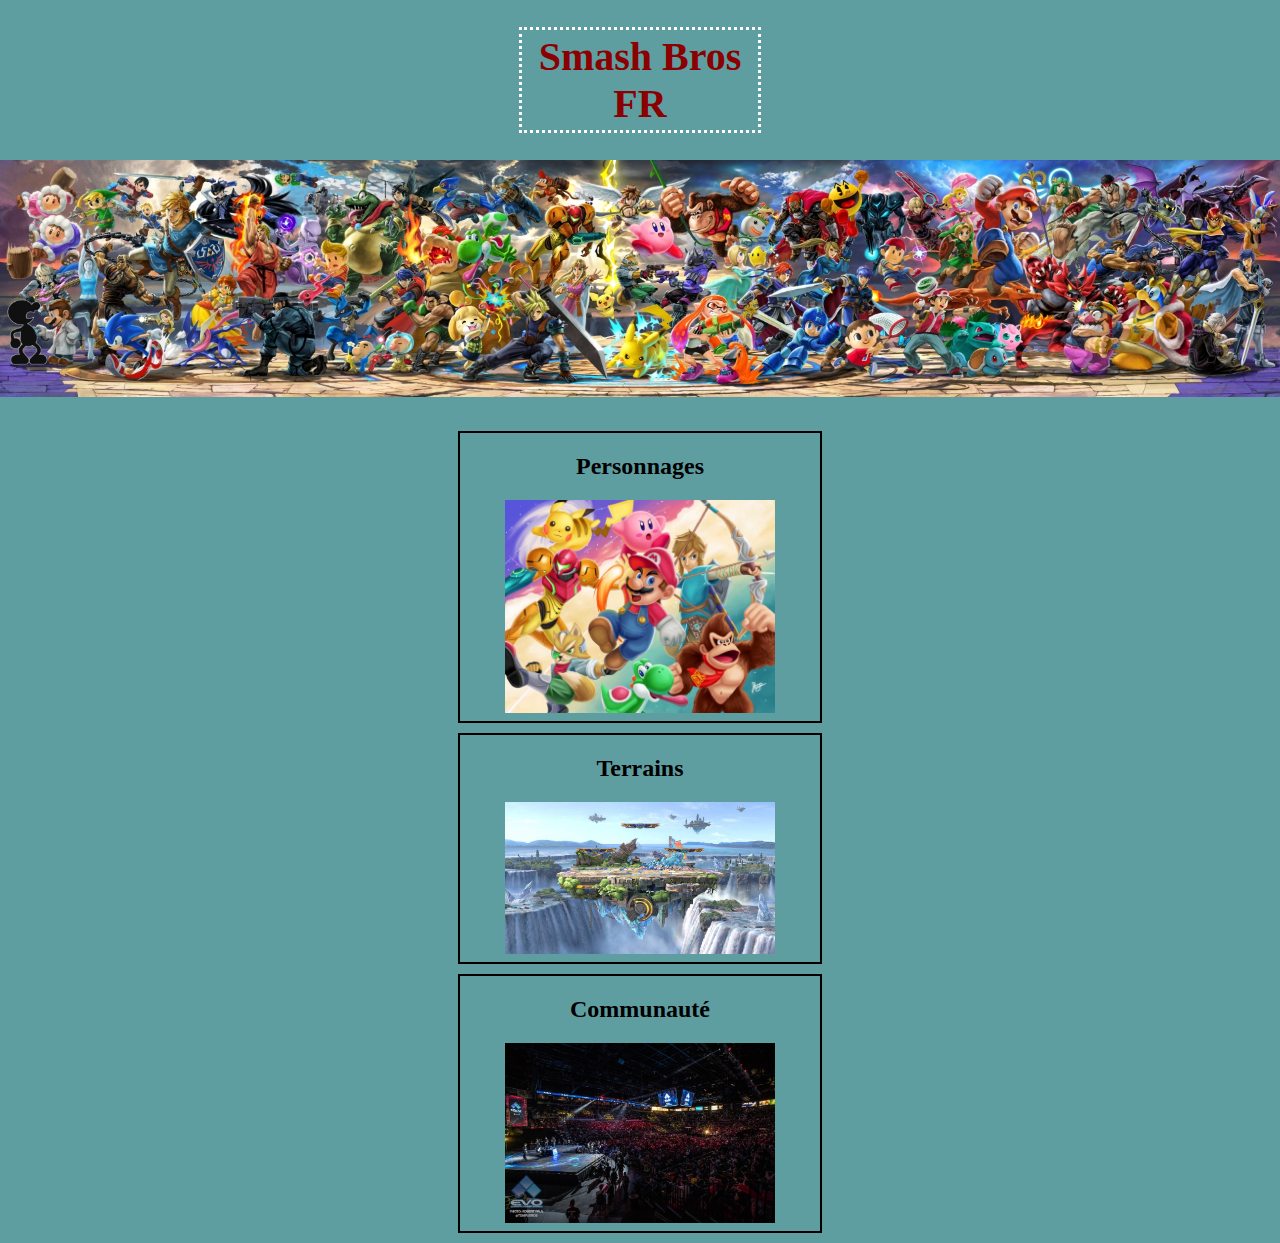
<file: index.html>
<!DOCTYPE html>
<html lang="fr">
<head>
  <meta charset="utf-8">
  <title>Forum SSBU</title>
  <link rel="stylesheet" href="style.css">
</head>
<body>
<a href="index.html"><h1>Smash Bros FR</h1></a>    
<img id="banniere" src="banniere.jpg"/>


    <div id="menu">
     <div class="elmntMenu">   
      <h2>Personnages</h2>
         <a href="personnages.html"> <img id="imgPerso" src="perso.jpg"/></a>
        </div>
        
      <div class="elmntMenu">  
      <h2>Terrains</h2>
          <a href="terrain.html"><img id="imgTerrain" src="terrain.jpg"/></a>
        </div>
          
      <div class="elmntMenu">  
      <h2>Communauté</h2>
     <a href="communauté.html"><img id="imgCommu" src="commu.jpg"/></a>
    </div>
    </div>
    <!--
    le contenu placé sur le côté peut aussi
    être dans le contenu principal
    -->



  <!--
  Enfin, voici le pied de page principal,
  utilisé sur les différentes pages du site.
  Note : Ceci est une fausse déclaration de copyright
  Attention à celles qui sont réelles.
  -->

</body>
</html>
</file>
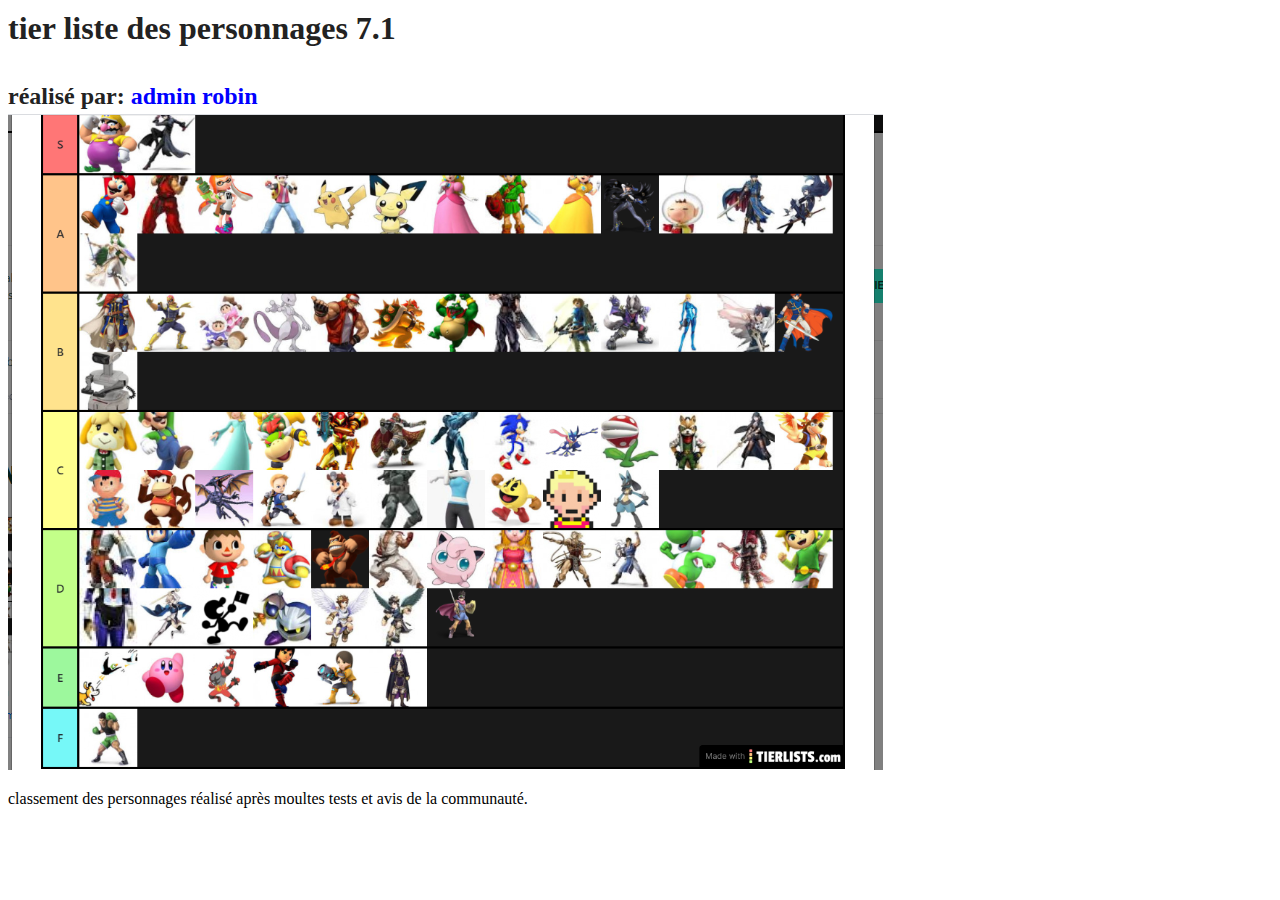
<file: site/index.html>
<!DOCTYPE html>
<html>
    
    <head>
        <meta charset="utf-8">
        <meta http-equiv="X-UA-Compatible" content="IE=edge">
        <title>tier liste personnage</title>
        <meta name="description" content="An interactive getting started guide for Brackets.">
        <link rel="stylesheet" href="main.css">
    </head>
    <body>
        
        <h1>tier liste des personnages 7.1</h1>
        <h2>réalisé par: <span style="color:blue;"> admin robin </span> </h2>
        
        <img src="tierList.png" alt="tier liste">
        
        <p>
            classement des personnages réalisé après moultes tests et avis de la communauté.
        </p>
</file>
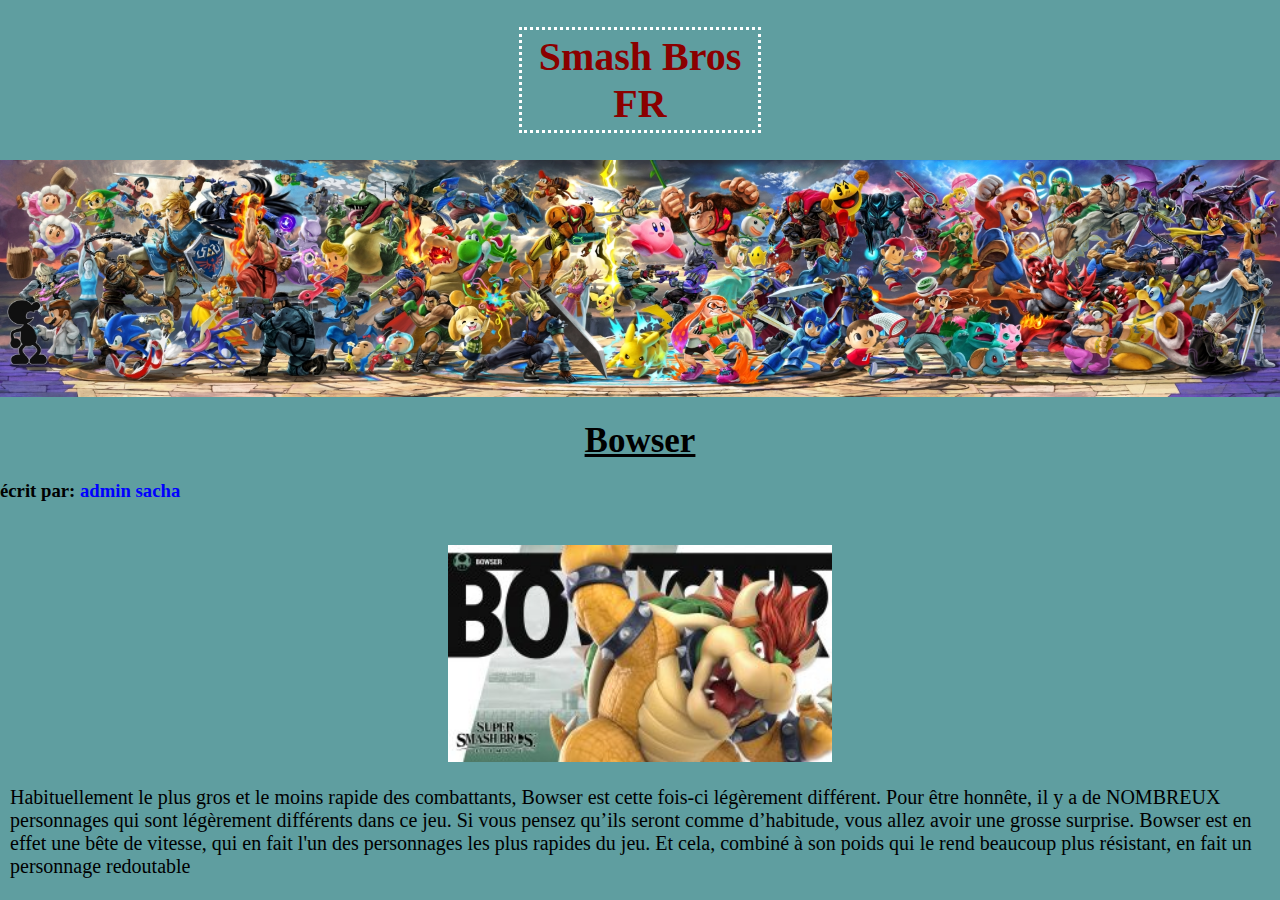
<file: bowser.html>
<!DOCTYPE html>
<html>
    
    <head>
        <meta charset="utf-8">
        <title>Forum SSBU</title>
        <link rel="stylesheet" href="style.css">
    </head>
    <body>
<a href="index.html"><h1>Smash Bros FR</h1></a>
    <img id="banniere" src="banniere.jpg"/>
        
        <h2 class="titrePage">Bowser</h2>
        <h3>écrit par: <span style="color:blue;"> admin sacha </span> </h3>
        
        <img class="imgTerrain" src="bowser.jpg" alt="bowser">
        
        <p class="description">
            Habituellement le plus gros et le moins rapide des combattants, Bowser est cette fois-ci légèrement différent.

Pour être honnête, il y a de NOMBREUX personnages qui sont légèrement différents dans ce jeu. Si vous pensez qu’ils seront comme d’habitude, vous allez avoir une grosse surprise. Bowser est en effet une bête de vitesse, qui en fait l'un des personnages les plus rapides du jeu. Et cela, combiné à son poids qui le rend beaucoup plus résistant, en fait un personnage redoutable
        </p>
</file>
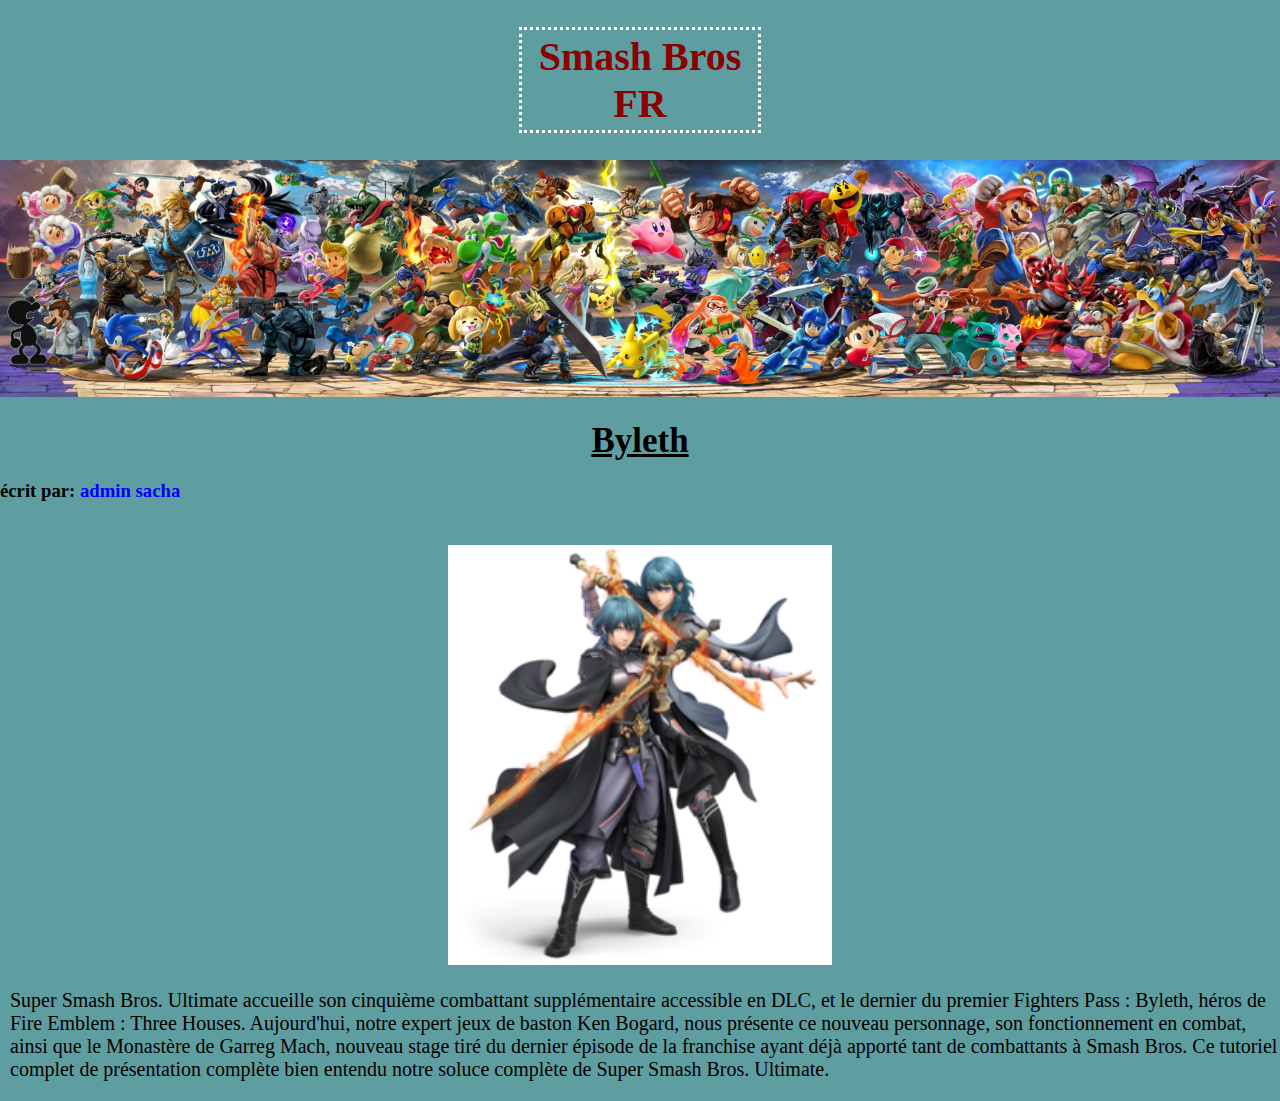
<file: byleth.html>
<!DOCTYPE html>
<html>
    
    <head>
        <meta charset="utf-8">
        <title>Forum SSBU</title>
        <link rel="stylesheet" href="style.css">
    </head>
    <body>
<a href="index.html"><h1>Smash Bros FR</h1></a>
    <img id="banniere" src="banniere.jpg"/>
        <h2 class="titrePage">Byleth</h2>
        <h3>écrit par: <span style="color:blue;"> admin sacha </span> </h3>
        
        <img class="imgTerrain" id="bylethimg" src="byleth.png" alt="Byleth">
        
        <p class="description">
            Super Smash Bros. Ultimate accueille son cinquième combattant supplémentaire accessible en DLC, et le dernier du premier Fighters Pass : Byleth, héros de Fire Emblem : Three Houses. Aujourd'hui, notre expert jeux de baston Ken Bogard, nous présente ce nouveau personnage, son fonctionnement en combat, ainsi que le Monastère de Garreg Mach, nouveau stage tiré du dernier épisode de la franchise ayant déjà apporté tant de combattants à Smash Bros. Ce tutoriel complet de présentation complète bien entendu notre soluce complète de Super Smash Bros. Ultimate.
        </p>
</file>
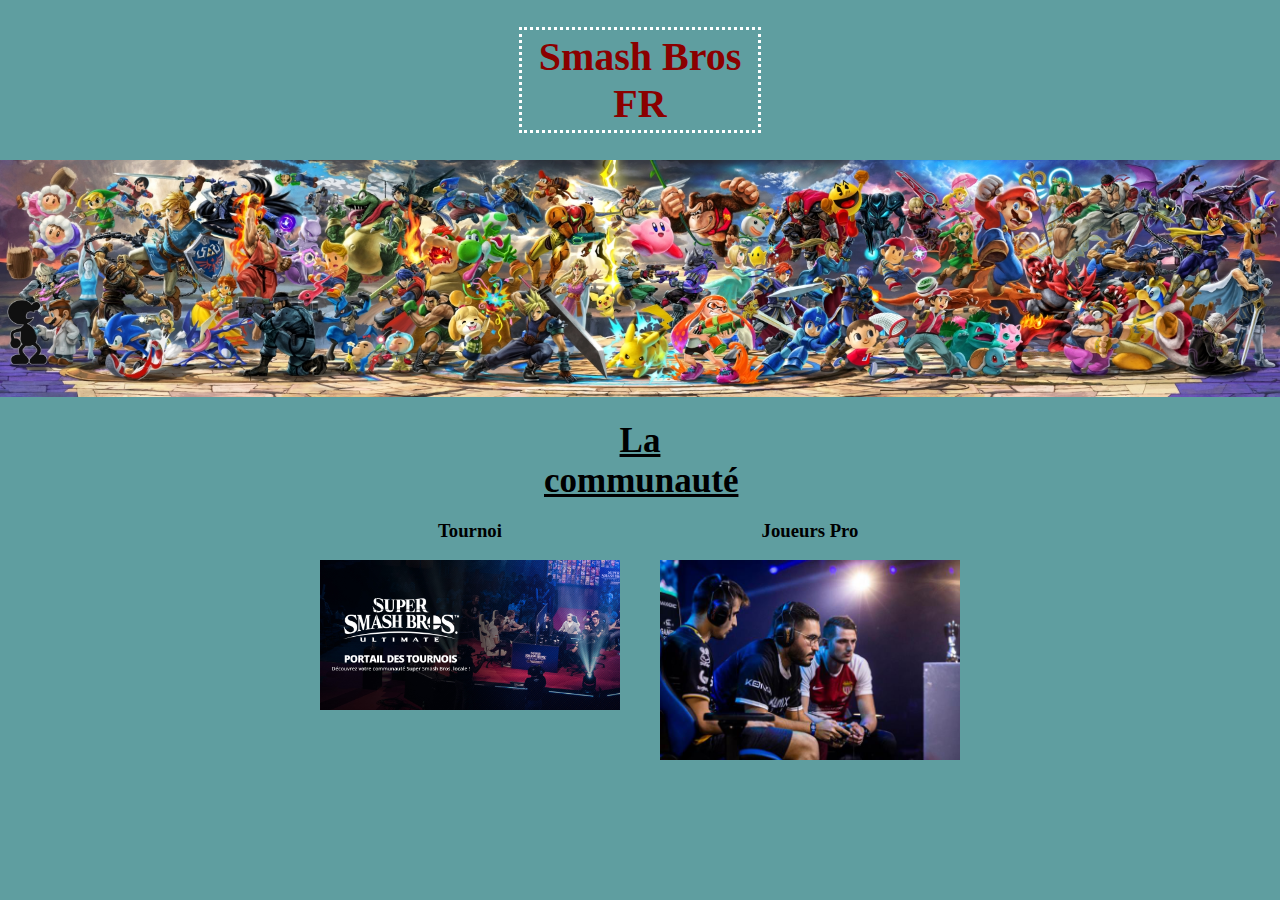
<file: communauté.html>
<!DOCTYPE html>
<html lang="fr">
<head>
  <meta charset="utf-8">
  <title>Forum SSBU</title>
  <link rel="stylesheet" href="style.css">
</head>
<body>
<a href="index.html"><h1>Smash Bros FR</h1></a>    <img id="banniere" src="banniere.jpg"/>
    <h2 class="titrePage">La communauté</h2>
    <div id="menuCommu">
   <div class="elmntTerrain"> <h3>Tournoi</h3>
       <a href="tournoi.html"><img src ="tournoi.jpg" id="imgtournoi"></a></div>
           <div class="elmntTerrain"><h3>Joueurs Pro</h3>
        <a href="joueur.html"> <img src ="joueur.jpg" id="imgjoueur"></a></div>

    </div>
    </body>
</html>
</file>
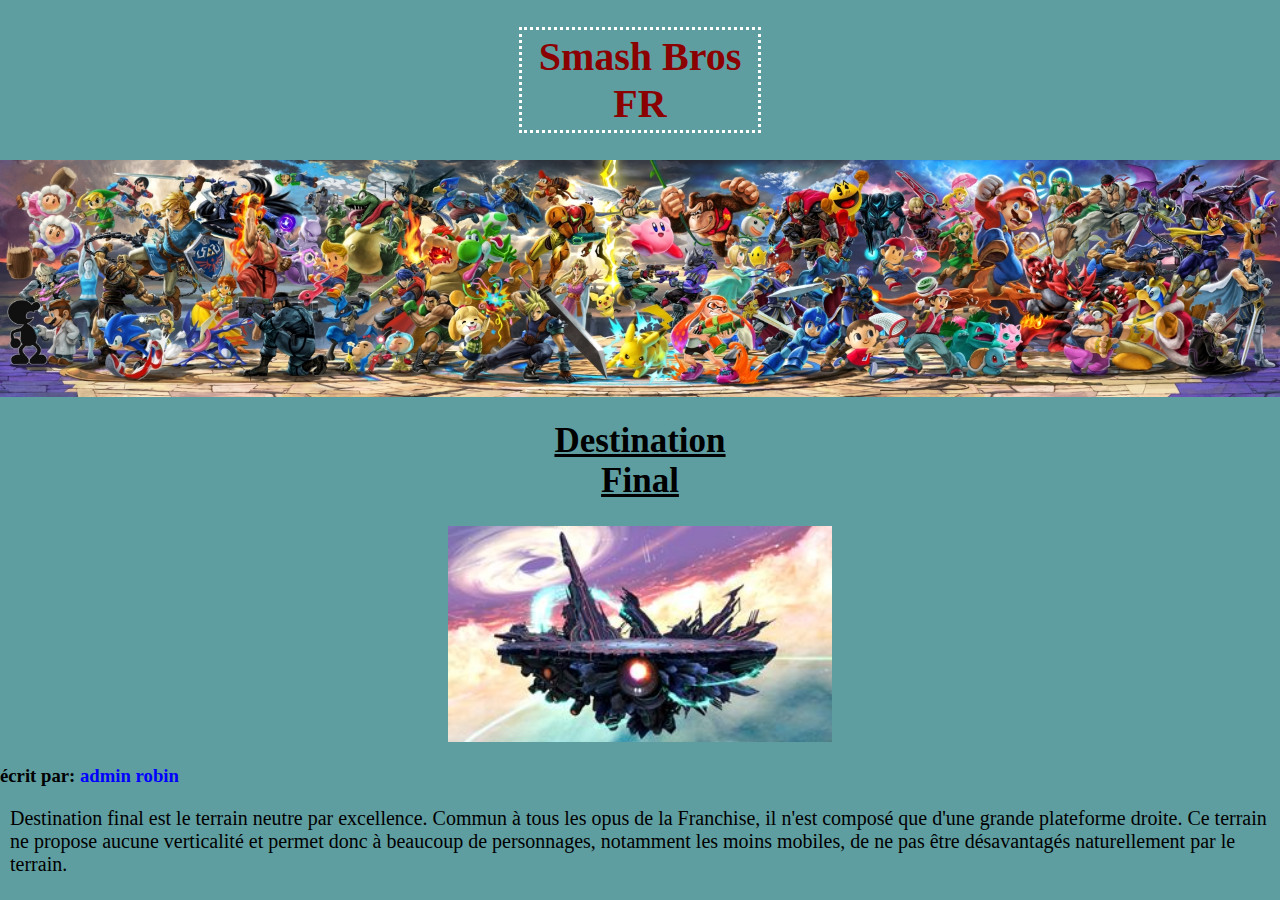
<file: destinationFinal.html>
<!DOCTYPE html>
<html lang="fr">
<head>
  <meta charset="utf-8">
  <title>Forum SSBU</title>
  <link rel="stylesheet" href="style.css">
</head>
<body>
<a href="index.html"><h1>Smash Bros FR</h1></a>
    <img id="banniere" src="banniere.jpg"/>
    
<h2 class="titrePage">Destination Final</h2>
<img class="imgTerrain" src="destinationFinal.jpg"/>
    <h3>écrit par: <span style="color:blue;"> admin robin </span> </h3>
    
<p class="description">Destination final est le terrain neutre par excellence. Commun à tous les opus de la Franchise, il n'est composé que d'une grande plateforme droite. Ce terrain ne propose aucune verticalité et permet donc à beaucoup de personnages, notamment les moins mobiles, de ne pas être désavantagés naturellement par le terrain.</p>

</body>
</html>
</file>
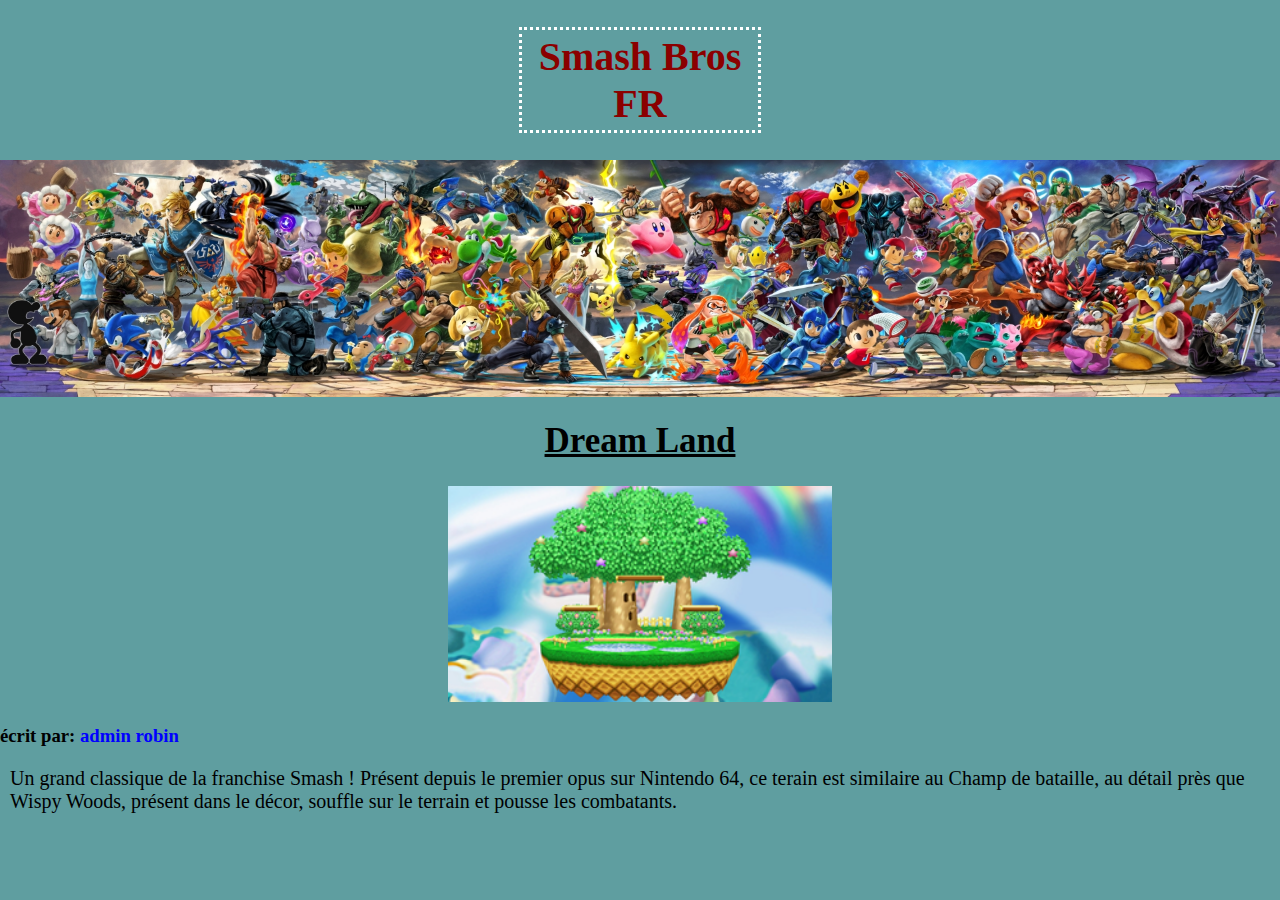
<file: dreamland.html>
<!DOCTYPE html>
<html lang="fr">
<head>
  <meta charset="utf-8">
  <title>Forum SSBU</title>
  <link rel="stylesheet" href="style.css">
</head>
<body>
<a href="index.html"><h1>Smash Bros FR</h1></a>
    <img id="banniere" src="banniere.jpg"/>
    
<h2 class="titrePage">Dream Land</h2>
<img class="imgTerrain" src="dreamland.png"/>
        <h3>écrit par: <span style="color:blue;"> admin robin</span> </h3>
    
<p class="description">Un grand classique de la franchise Smash ! Présent depuis le premier opus sur Nintendo 64, ce terain est similaire au Champ de bataille, au détail près que Wispy Woods, présent dans le décor, souffle sur le terrain et pousse les combatants.</p>

</body>
</html>
</file>
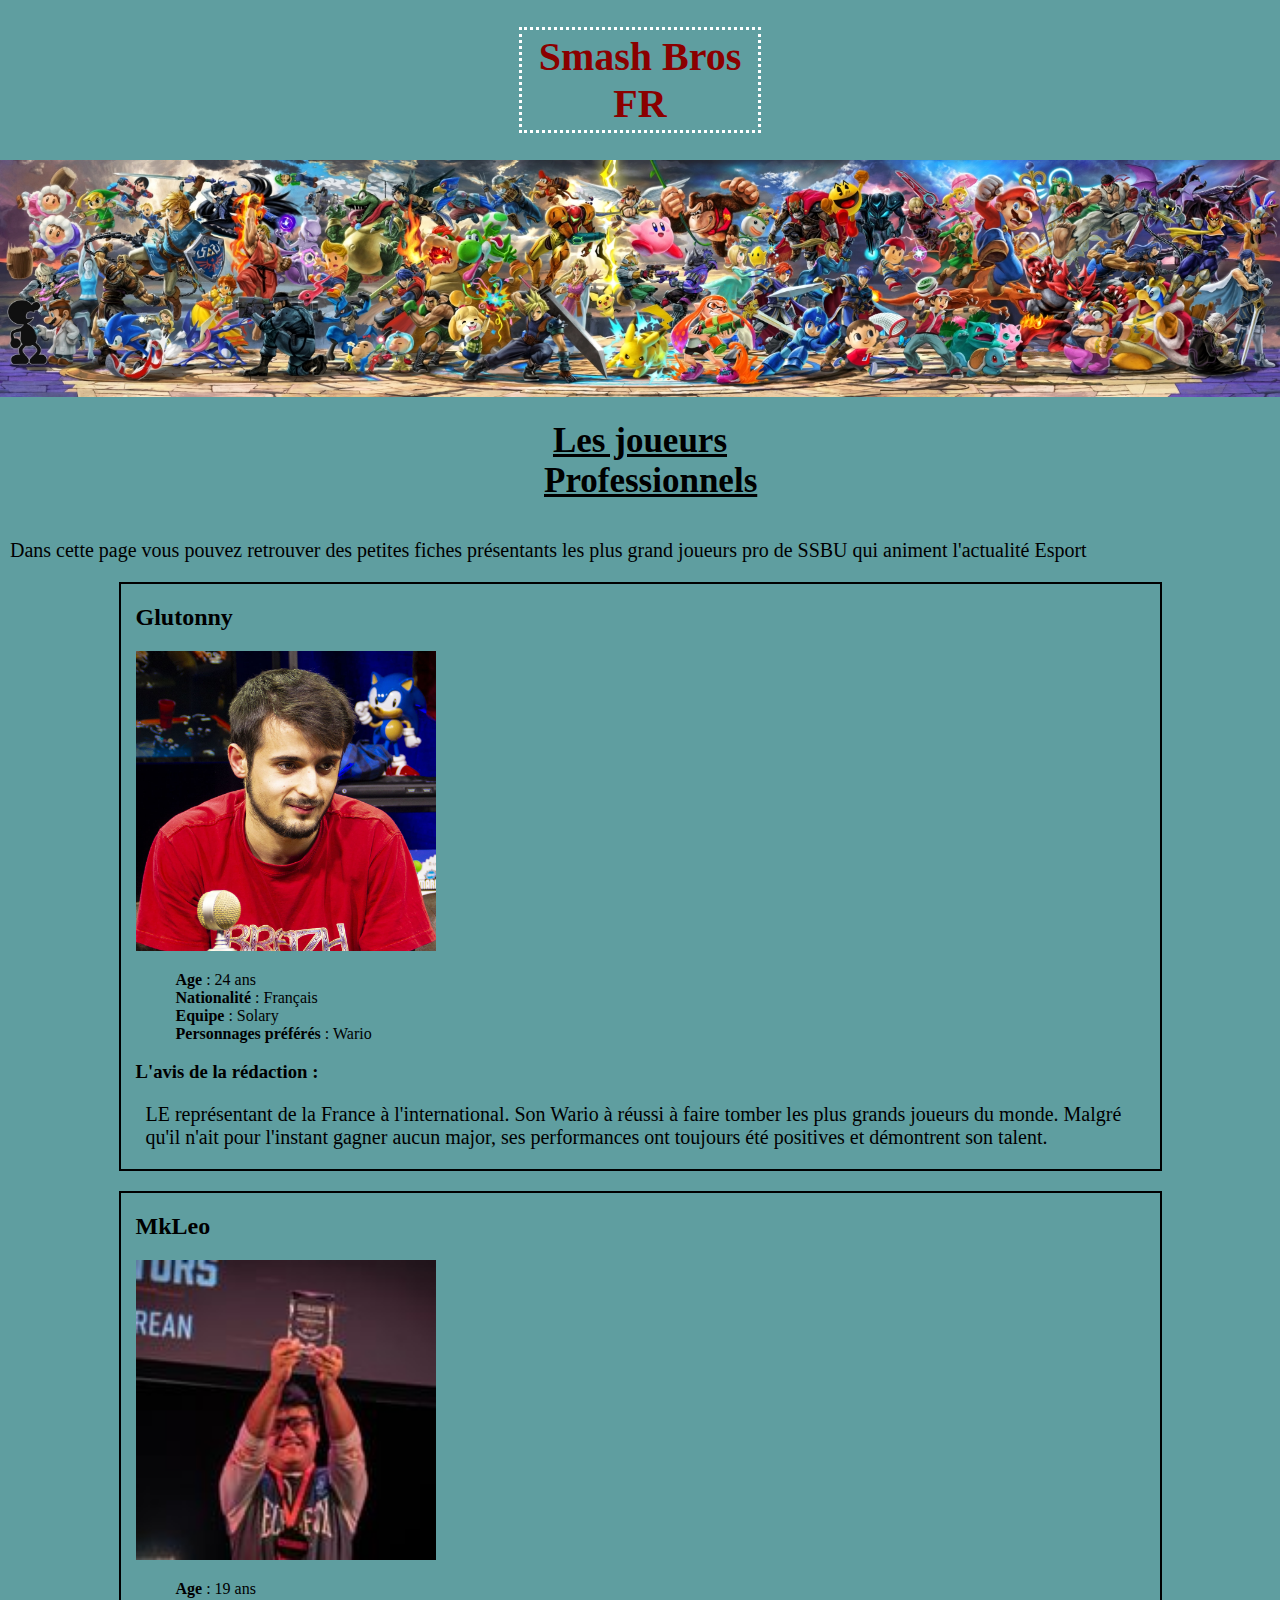
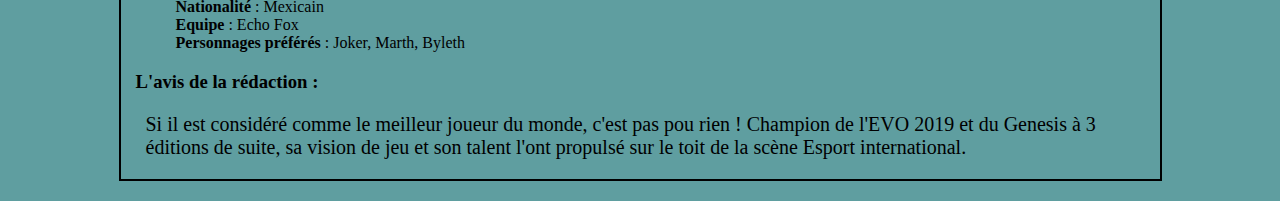
<file: joueur.html>
<!DOCTYPE html>
<html>
    
    <head>
  <meta charset="utf-8">
  <title>Forum SSBU</title>
  <link rel="stylesheet" href="style.css">
    </head>
    <body>
     <a href="index.html"><h1>Smash Bros FR</h1></a>
    <img id="banniere" src="banniere.jpg"/>
        
        <h2 class="titrePage">Les joueurs Professionnels</h2>
        <br>
        <p class="description">
Dans cette page vous pouvez retrouver des petites fiches présentants les plus grand joueurs pro de SSBU qui animent l'actualité Esport
            </p>
        <div class="ficheJoueur">
        <h2>Glutonny</h2>
            <img src="Gluto.jpg" style="width:300px;">
            <ul>
                <li> <strong>Age</strong> : 24 ans</li>
                <li><strong>Nationalité</strong> : Français</li>
                <li><strong>Equipe</strong> : Solary</li>
                <li><strong>Personnages préférés</strong> : Wario</li>
                
                
            </ul>
            <h3>L'avis de la rédaction :</h3>
            <p class="description">LE représentant de la France à l'international. Son Wario à réussi à faire tomber les plus grands joueurs du monde. Malgré qu'il n'ait pour l'instant gagner aucun major, ses performances ont toujours été positives et démontrent son talent.</p>
        </div>
 
                <div class="ficheJoueur">
                <h2>MkLeo</h2>
            <img src="mkleo.jpg" style="width:300px;">
            <ul>
                <li> <strong>Age</strong> : 19 ans</li>
                <li><strong>Nationalité</strong> : Mexicain</li>
                <li><strong>Equipe</strong> : Echo Fox</li>
                <li><strong>Personnages préférés</strong> : Joker, Marth, Byleth</li>
                
                
            </ul>
            <h3>L'avis de la rédaction :</h3>
            <p class="description">Si il est considéré comme le meilleur joueur du monde, c'est pas pou rien ! Champion de l'EVO 2019 et du Genesis à 3 éditions de suite, sa vision de jeu et son talent l'ont propulsé sur le toit de la scène Esport international.</p>
        </div>
        
        
       
        
        
    </body>
</html>
</file>
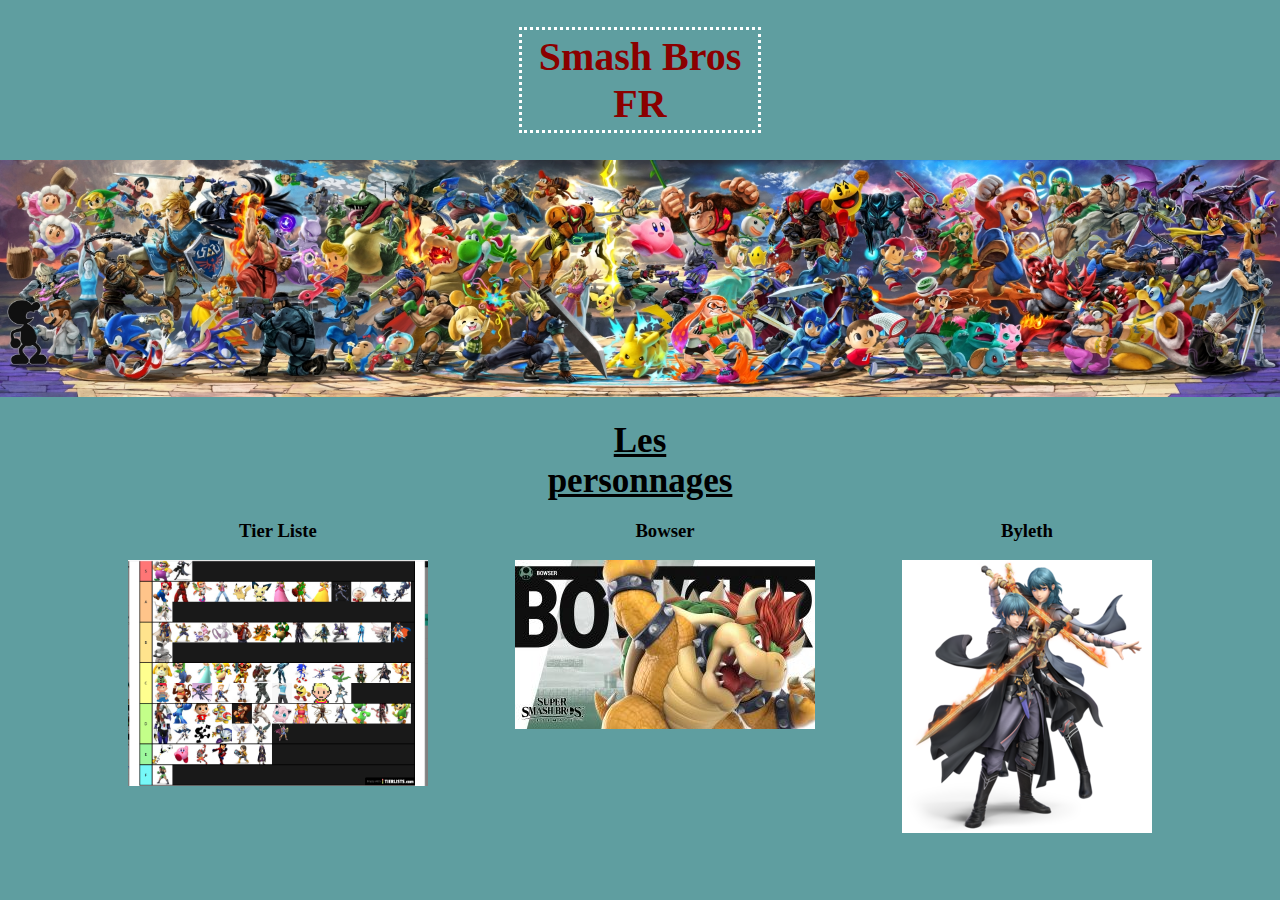
<file: personnages.html>
<!DOCTYPE html>
<html lang="fr">
<head>
  <meta charset="utf-8">
  <title>Forum SSBU</title>
  <link rel="stylesheet" href="style.css">
</head>
<body>
    <a href="index.html"><h1>Smash Bros FR</h1></a>
    <img id="banniere" src="banniere.jpg"/>
    <h2 class="titrePage">Les personnages</h2>
    <div id="menuTerrain">
   <div class="elmntTerrain"> <h3>Tier Liste</h3>
       <a href="tier.html"><img src ="tierList.png" style="width: 300px;"></a></div>
           <div class="elmntTerrain"><h3>Bowser</h3>
        <a href="bowser.html"> <img src ="bowser.jpg"></a></div>
          <div class="elmntTerrain"> <h3>Byleth</h3>
              <a href="byleth.html"><img src ="byleth.png" id="bylethimg"></a></div>
    </div>
    </body>
</html>
</file>
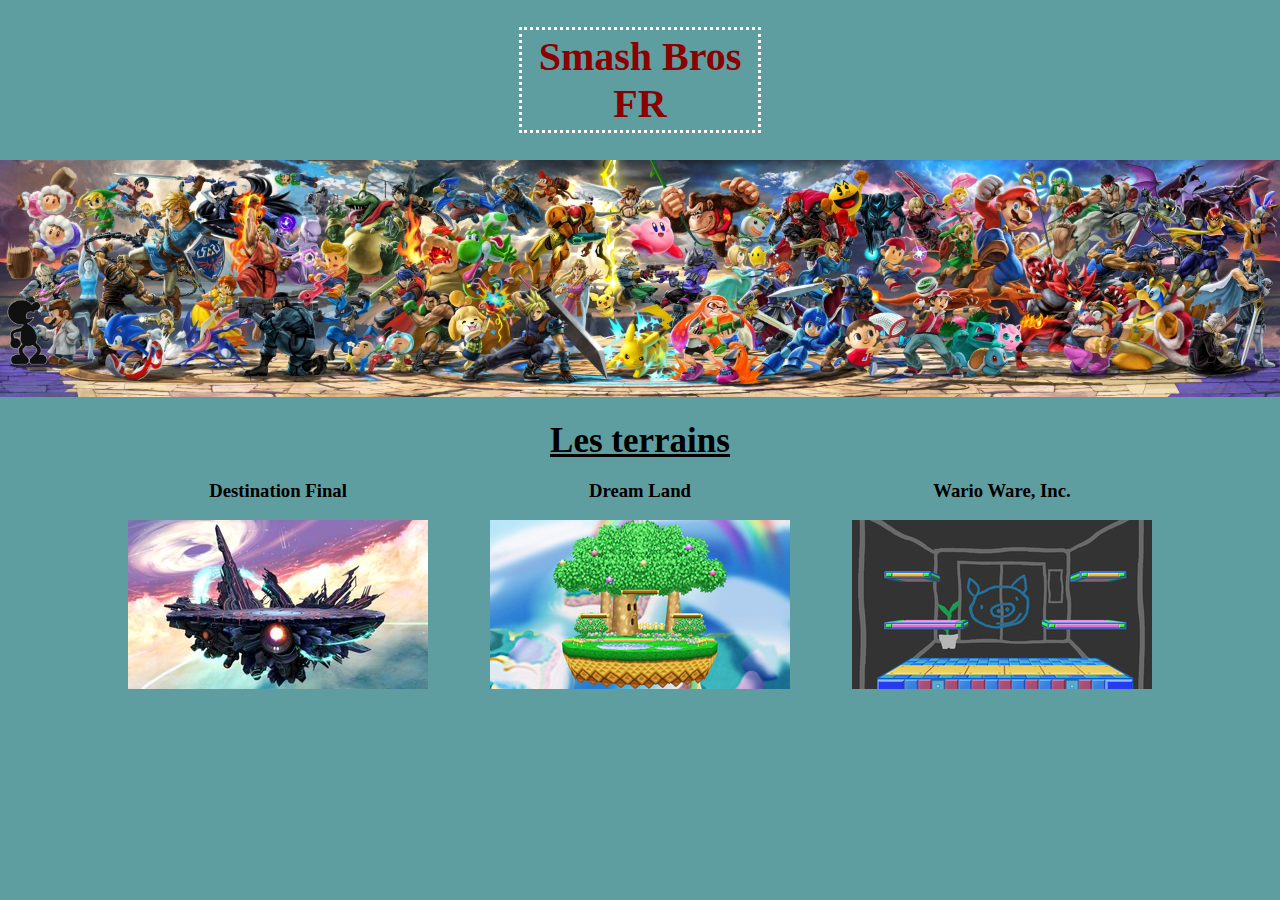
<file: terrain.html>
<!DOCTYPE html>
<html lang="fr">
<head>
  <meta charset="utf-8">
  <title>Forum SSBU</title>
  <link rel="stylesheet" href="style.css">
</head>
<body>
<a href="index.html"><h1>Smash Bros FR</h1></a>
    <img id="banniere" src="banniere.jpg"/>
    <h2 class="titrePage">Les terrains</h2>
    <div id="menuTerrain">
   <div class="elmntTerrain"> <h3>Destination Final</h3>
       <a href="destinationFinal.html"><img src ="destinationFinal.jpg"></a></div>
           <div class="elmntTerrain"><h3>Dream Land</h3>
        <a href="dreamland.html"> <img src ="dreamland.png"></a></div>
          <div class="elmntTerrain"> <h3>Wario Ware, Inc.</h3>
              <a href="warioware.html"><img src ="warioware.png"></a></div>
    </div>
    </body>
</html>
</file>
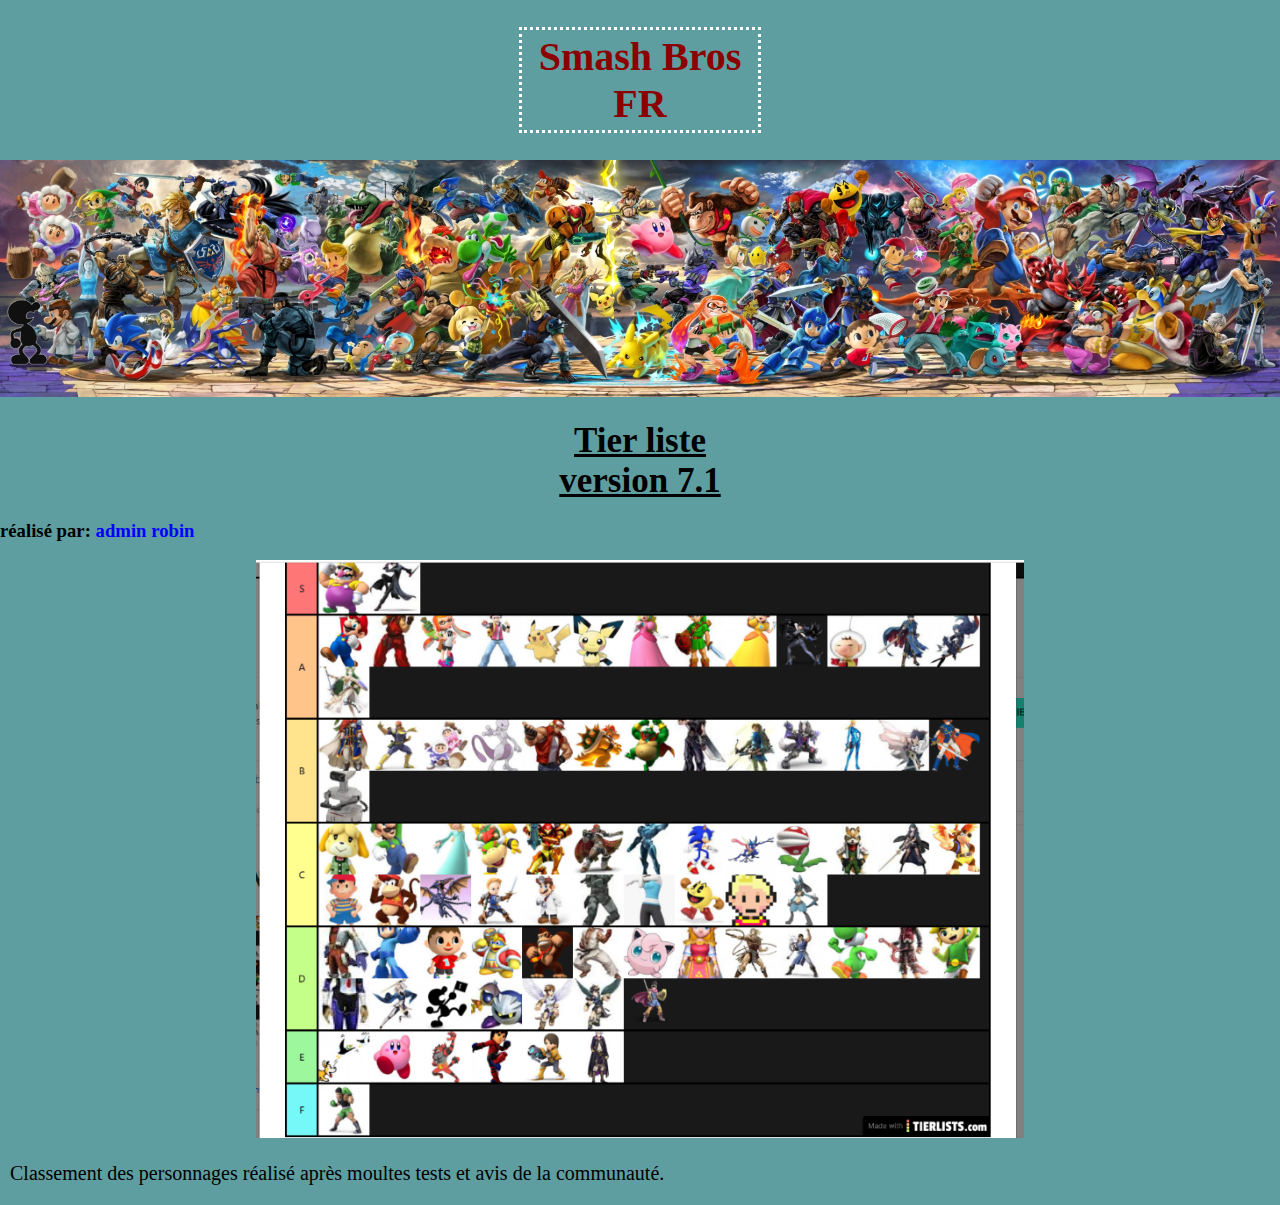
<file: tier.html>
<!DOCTYPE html>
<html>
    
    <head>
  <meta charset="utf-8">
  <title>Forum SSBU</title>
  <link rel="stylesheet" href="style.css">
    </head>
    <body>
<a href="index.html"><h1>Smash Bros FR</h1></a>    <img id="banniere" src="banniere.jpg"/> 
        
        <h2 class="titrePage">Tier liste version 7.1</h2>
        <h3>réalisé par: <span style="color:blue;"> admin robin </span> </h3>
        
        <img src="tierList.png" alt="tier liste" id="imgtier">
        
        <p class="description">
            Classement des personnages réalisé après moultes tests et avis de la communauté.
        </p>
    </body>
</html>
</file>
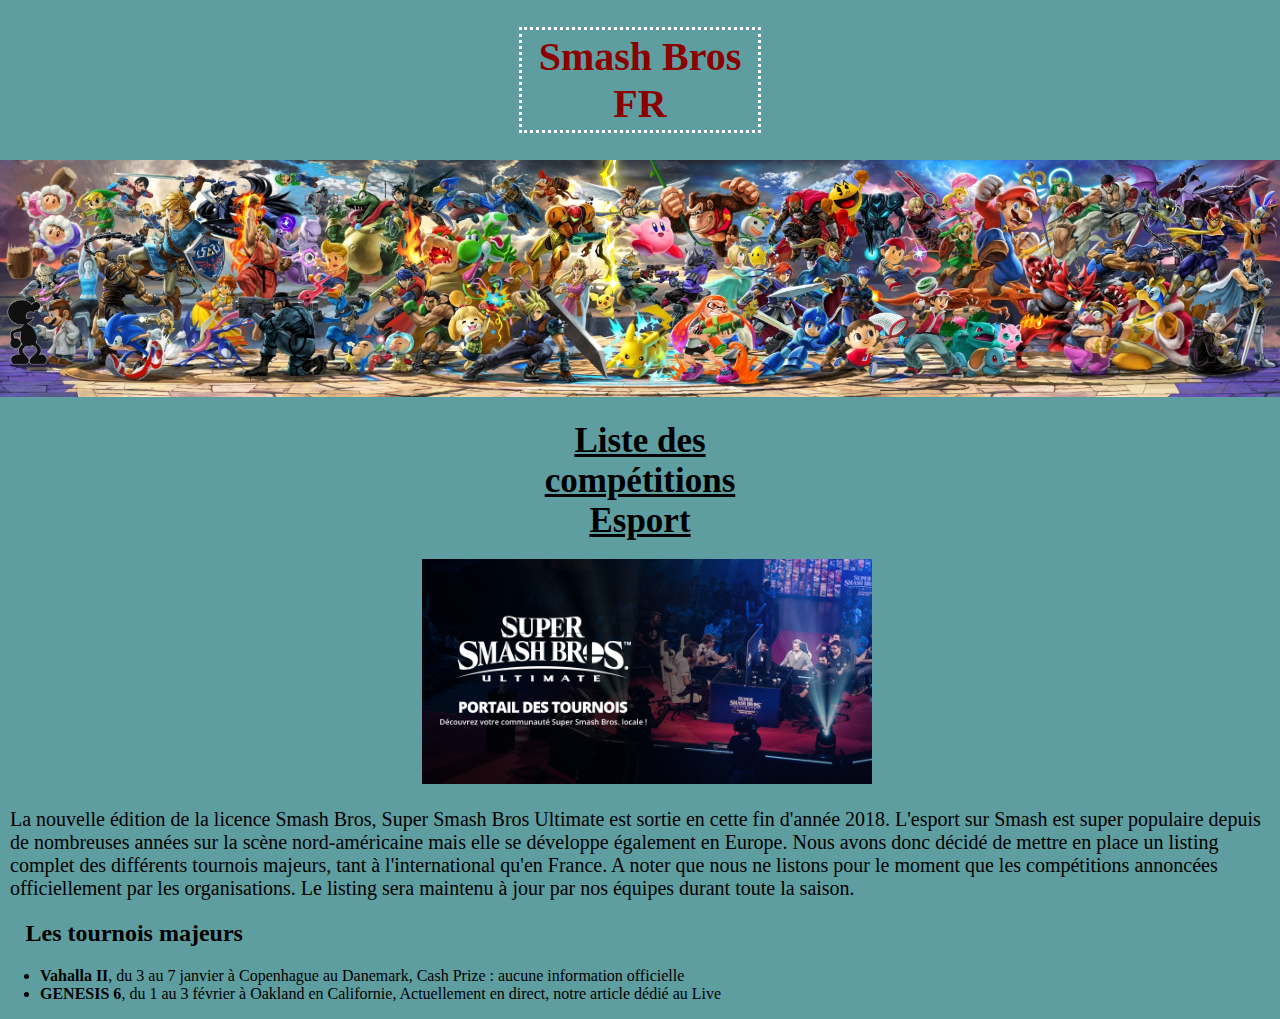
<file: tournoi.html>
<!DOCTYPE html>
<html>
    
    <head>
  <meta charset="utf-8">
  <title>Forum SSBU</title>
  <link rel="stylesheet" href="style.css">
    </head>
    <body>
  <a href="index.html"><h1>Smash Bros FR</h1></a>
    <img id="banniere" src="banniere.jpg"/> 
        
        <h2 class="titrePage">Liste des compétitions Esport</h2>
        <br>
        <img src="tournoi.jpg" alt="personnages" id="imgtournoi2">
       
        <p class="description">
          La nouvelle édition de la licence Smash Bros, Super Smash Bros Ultimate est sortie en cette fin d'année 2018. L'esport sur Smash est super populaire depuis de nombreuses années sur la scène nord-américaine mais elle se développe également en Europe. Nous avons donc décidé de mettre en place un listing complet des différents tournois majeurs, tant à l'international qu'en France.

A noter que nous ne listons pour le moment que les compétitions annoncées officiellement par les organisations. Le listing sera maintenu à jour par nos équipes durant toute la saison. 
            </p>
        
       <h2 style="margin-left: 2%">Les tournois majeurs</h2>
        
        <ul>
            <li><strong>Vahalla II</strong>, du 3 au 7 janvier à Copenhague au Danemark, Cash Prize : aucune information officielle</li>
        
            <li><strong>GENESIS 6</strong>, du 1 au 3 février à Oakland en Californie, Actuellement en direct, notre article dédié au Live</li>
        </ul>
            
    </body>
</html>
</file>
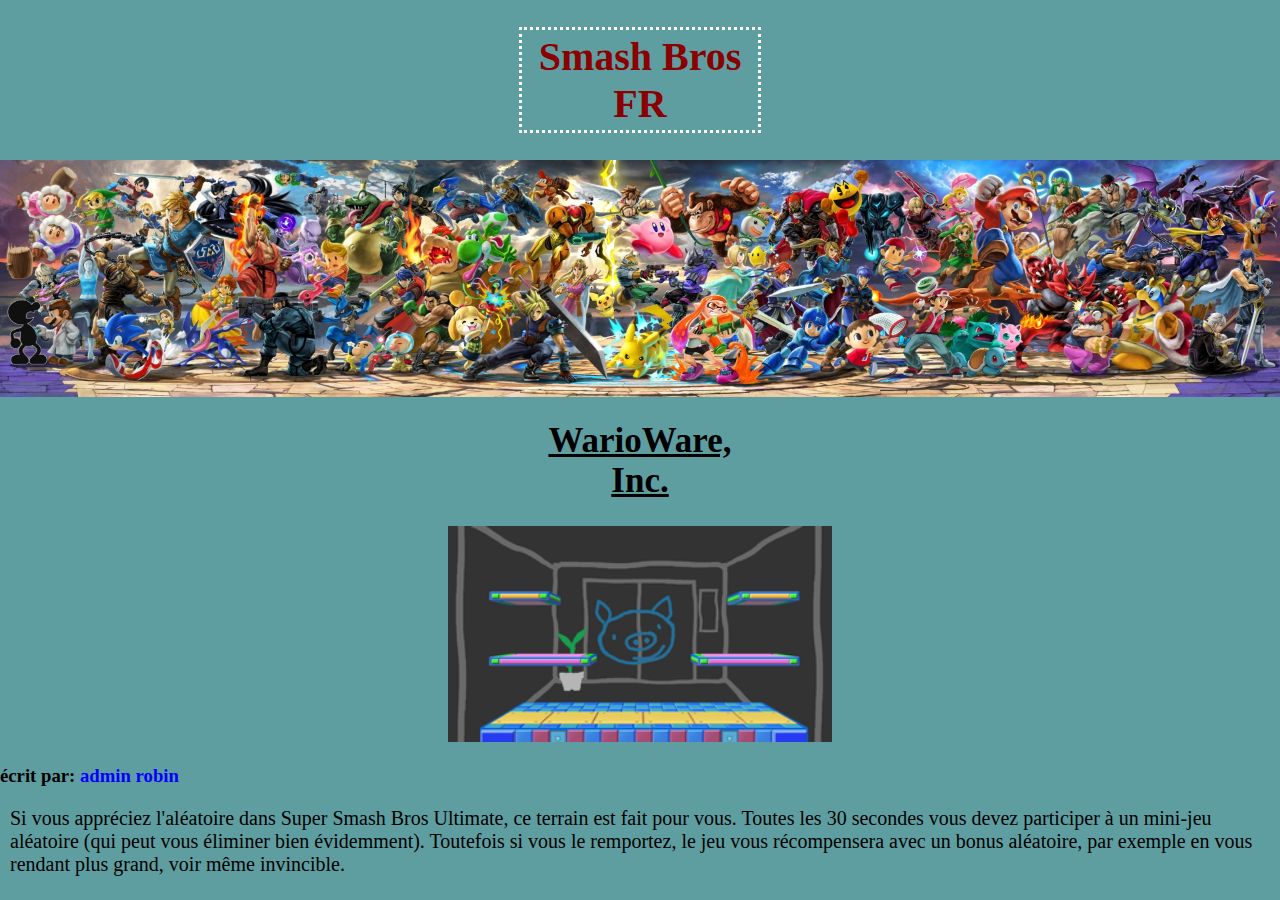
<file: warioware.html>
<!DOCTYPE html>
<html lang="fr">
<head>
  <meta charset="utf-8">
  <title>Forum SSBU</title>
  <link rel="stylesheet" href="style.css">
</head>
<body>
<a href="index.html"><h1>Smash Bros FR</h1></a>
    <img id="banniere" src="banniere.jpg"/>
    
<h2 class="titrePage">WarioWare, Inc.</h2>
<img class="imgTerrain" src="warioware.png"/>
        <h3>écrit par: <span style="color:blue;"> admin robin </span> </h3>
    
<p class="description">Si vous appréciez l'aléatoire dans Super Smash Bros Ultimate, ce terrain est fait pour vous. Toutes les 30 secondes vous devez participer à un mini-jeu aléatoire (qui peut vous éliminer bien évidemment). Toutefois si vous le remportez, le jeu vous récompensera avec un bonus aléatoire, par exemple en vous rendant plus grand, voir même invincible.    </p>

</body>
</html>
</file>
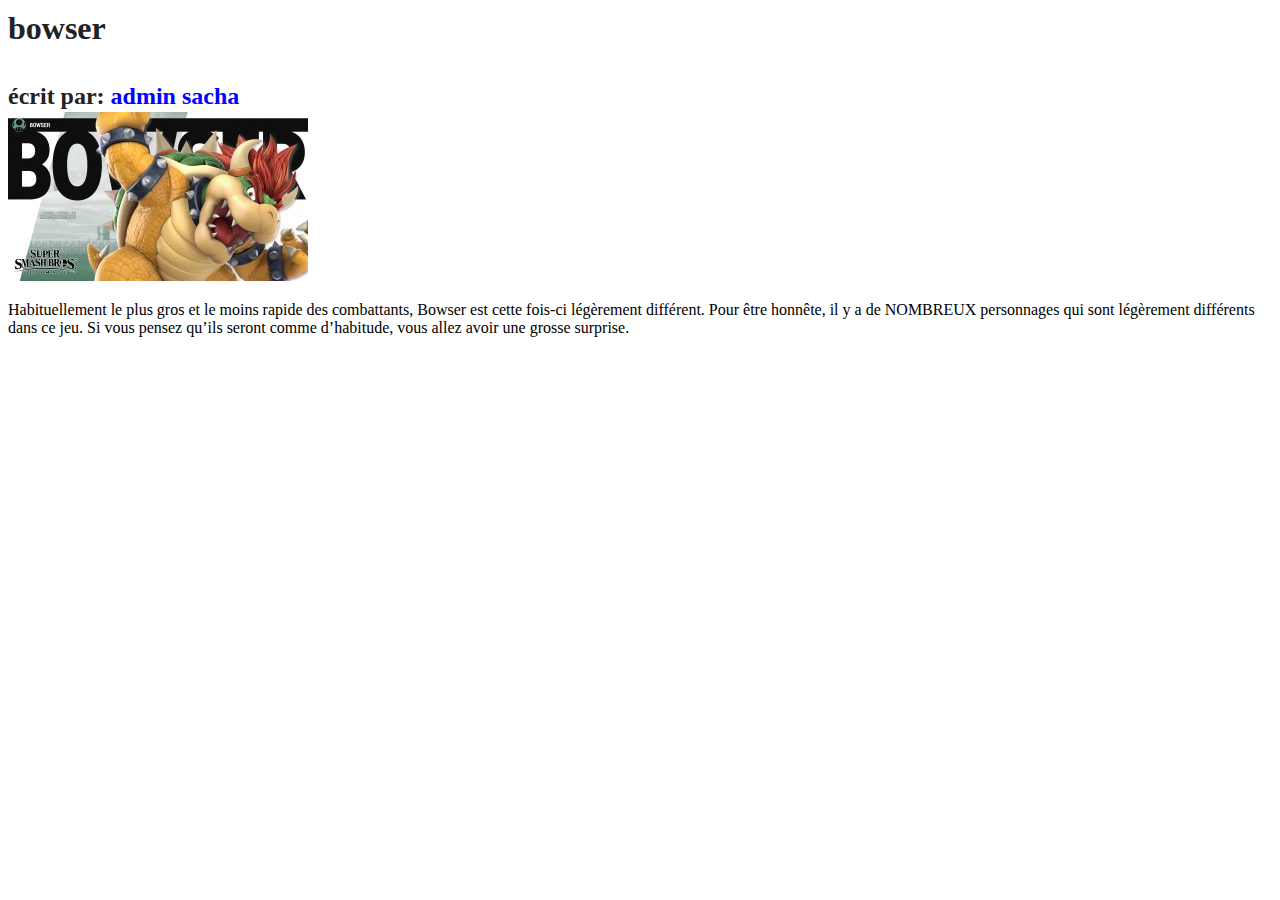
<file: site/bowser.html>
<!DOCTYPE html>
<html>
    
    <head>
        <meta charset="utf-8">
        <meta http-equiv="X-UA-Compatible" content="IE=edge">
        <title>bowser fiche perso</title>
        <meta name="description" content="An interactive getting started guide for Brackets.">
        <link rel="stylesheet" href="main.css">
    </head>
    <body>
        
        <h1>bowser</h1>
        <h2>écrit par: <span style="color:blue;"> admin sacha </span> </h2>
        
        <img src="bowser.jpg" alt="bowser">
        
        <p>
            Habituellement le plus gros et le moins rapide des combattants, Bowser est cette fois-ci légèrement différent.

Pour être honnête, il y a de NOMBREUX personnages qui sont légèrement différents dans ce jeu. Si vous pensez qu’ils seront comme d’habitude, vous allez avoir une grosse surprise.
        </p>
</file>
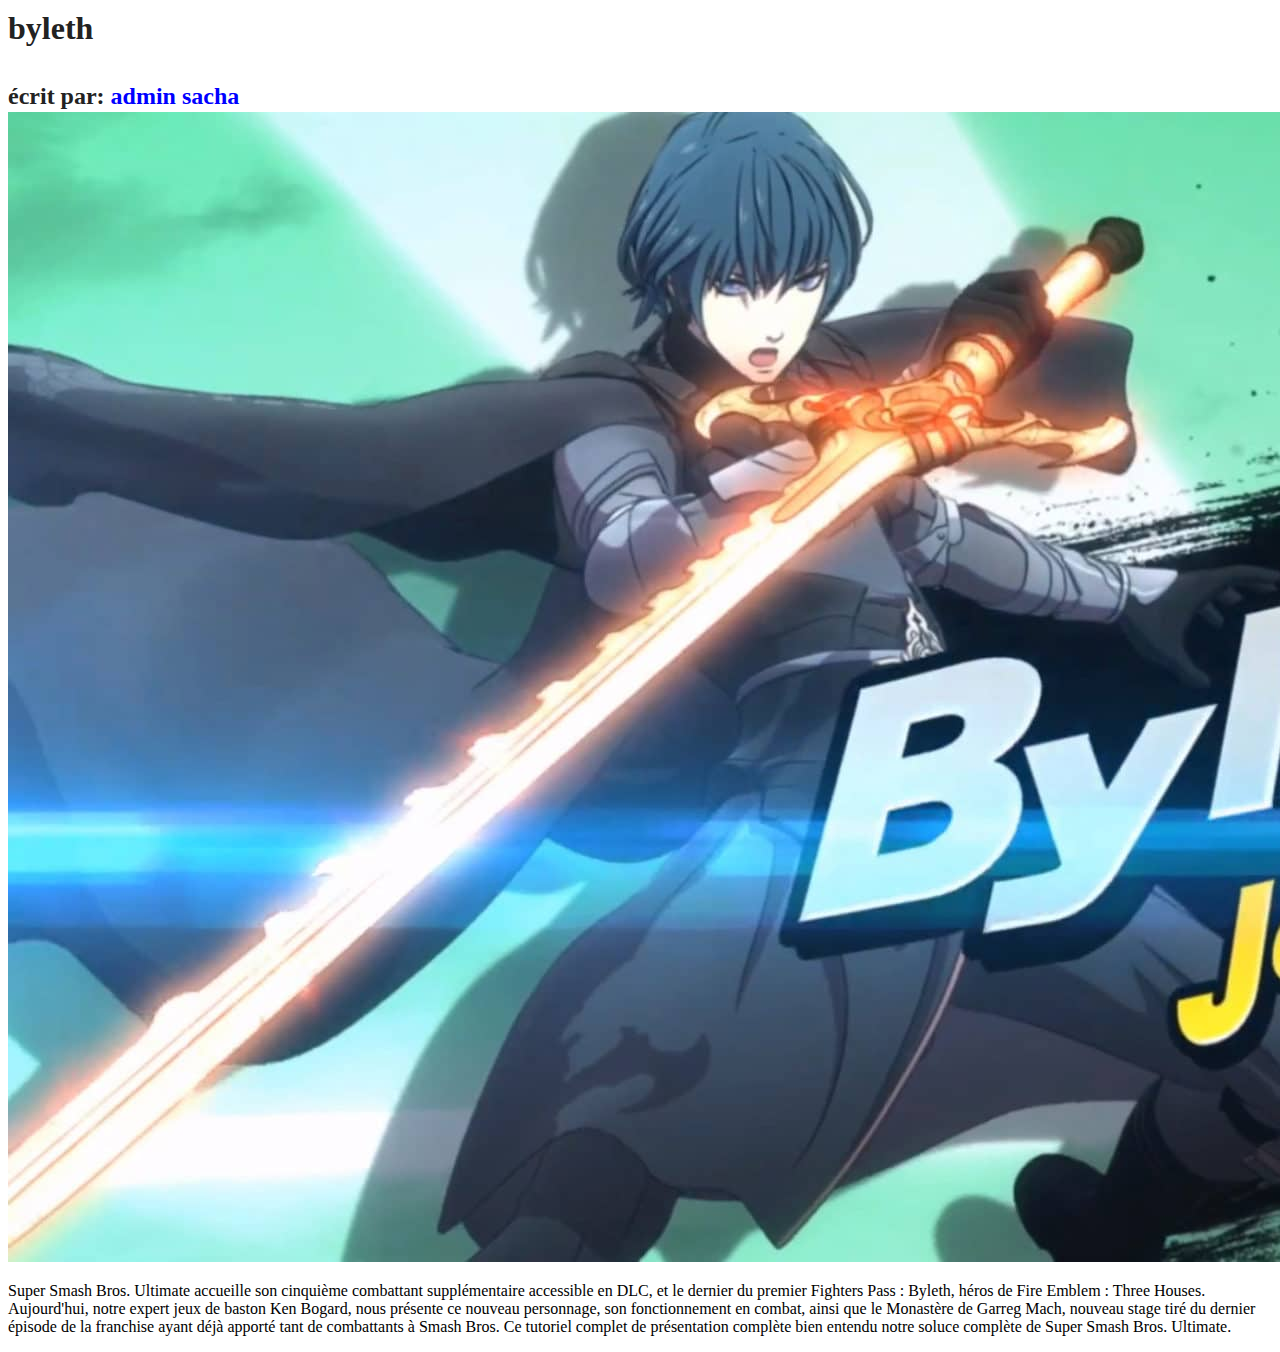
<file: site/byleth.html>
<!DOCTYPE html>
<html>
    
    <head>
        <meta charset="utf-8">
        <meta http-equiv="X-UA-Compatible" content="IE=edge">
        <title>byleth fiche perso</title>
        <meta name="description" content="An interactive getting started guide for Brackets.">
        <link rel="stylesheet" href="main.css">
    </head>
    <body>
        
        <h1>byleth</h1>
        <h2>écrit par: <span style="color:blue;"> admin sacha </span> </h2>
        
        <img src="byleth.jpg" alt="bowser">
        
        <p>
            Super Smash Bros. Ultimate accueille son cinquième combattant supplémentaire accessible en DLC, et le dernier du premier Fighters Pass : Byleth, héros de Fire Emblem : Three Houses. Aujourd'hui, notre expert jeux de baston Ken Bogard, nous présente ce nouveau personnage, son fonctionnement en combat, ainsi que le Monastère de Garreg Mach, nouveau stage tiré du dernier épisode de la franchise ayant déjà apporté tant de combattants à Smash Bros. Ce tutoriel complet de présentation complète bien entendu notre soluce complète de Super Smash Bros. Ultimate.
        </p>
</file>
<file: style.css>
html,body  
{
margin:0;
padding:0;
background-color: cadetblue;
}

h1
{
 color:darkred;
    text-align: center;
    border : 3px dotted white;
    width:18%;
    padding: 3px;
    margin-left: auto;
    margin-right: auto;
    font-size:40px;
}

a
{
    text-decoration: none;
}

#banniere
{
    width:100%;
    padding-bottom: 20px;
}

#menu
{
    width: 30%;
    position: relative;
    text-align: center;
    margin-left:auto;
    margin-right:auto;
}

#menu img{
    width: 75%;
}

.elmntMenu
{
    border: 2px solid black;
    margin: 10px;
    padding-bottom: 4px;
}

.titrePage
{
    font-size: 35px;
    width:15%;
    text-align: center;
    margin: 0 auto;
    text-decoration: underline;
}

.imgTerrain
{
    width:30%;
    margin-top:25px;
    margin-left: 35%;
}

.description
{
    margin-left: 10px;
    font-size:20px;
}

#bylethimg
{
    background-color: white;
}

#menuTerrain
{
    display: flex;
    width: 80%;
    margin: 0 auto;
    justify-content: space-between;
}

.elmntTerrain
{
    text-align: center;
}

#menuCommu
{
    display: flex;
    width: 50%;
    margin: 0 auto;
    justify-content: space-between;
}

#imgtournoi
{
    width: 300px;

}

#imgjoueur
{
    width: 300px;
}

#imgtournoi2
{
    width: 450px;
    margin-left:33%;
}

.ficheJoueur
{
    border: 2px solid black;
    width: 80%;
    margin: 20px auto;
    padding-left: 15px;
}

.ficheJoueur ul
{
    list-style: none;
}

#imgtier
{
    width:60%;
    margin-left:20%;
}
</file>
<file: site/main.css>
html {
    margin:0;
    padding:0;
}

body {
   
}

h1, h2, h3, h4, h5, h6 {
    color: #222;
    font-weight: 600;
    line-height: 1.3;
    margin: auto;
    padding: auto;
}

h2 {
    margin-top: 1.3em;
}
</file>
